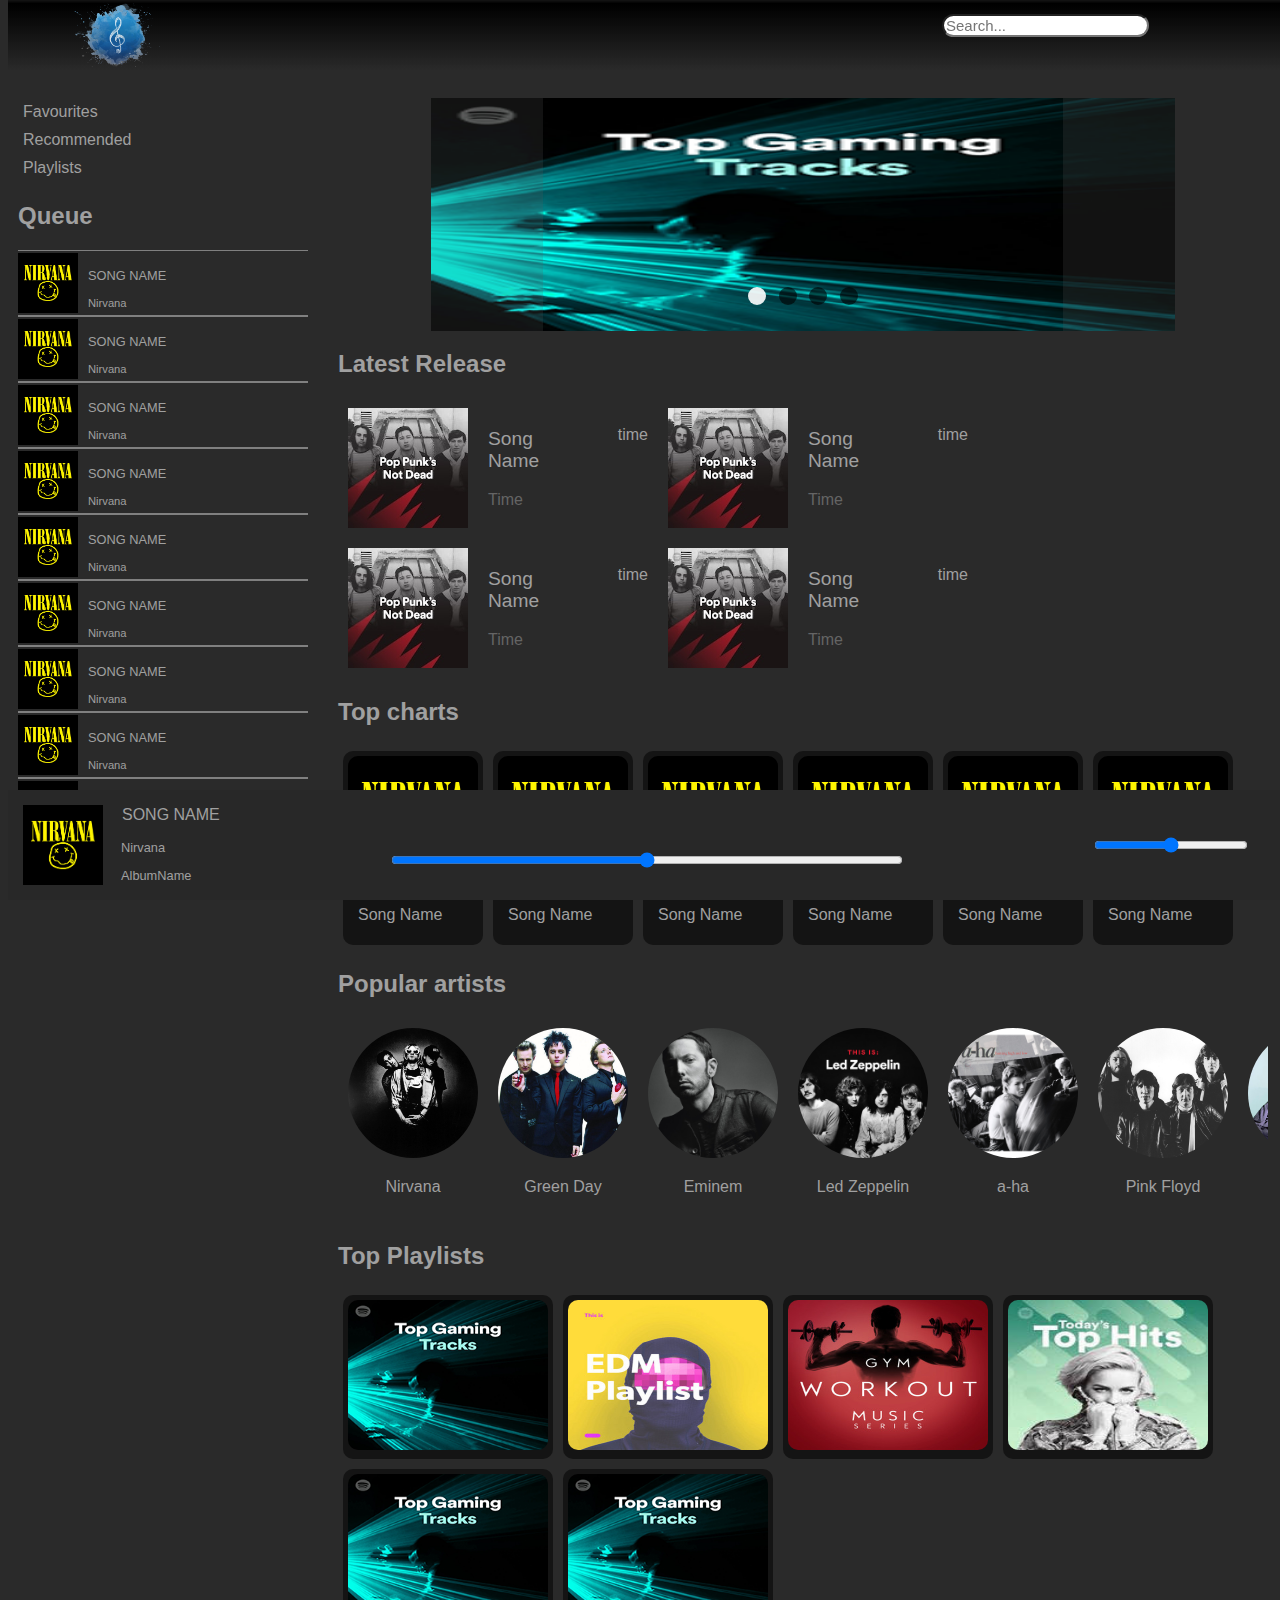
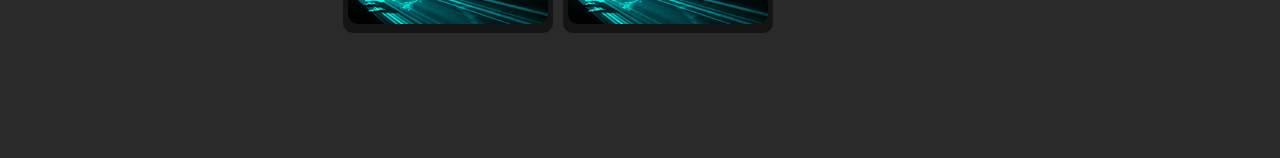
<file: index.html>
<!DOCTYPE html>
<html lang="en">
    <head>
        <title>
            Music Player X
        </title>
        <link rel="stylesheet" type="text/css" href="./home.css">
        <link rel="stylesheet" href="https://use.fontawesome.com/releases/v5.13.1/css/all.css" integrity="sha384-xxzQGERXS00kBmZW/6qxqJPyxW3UR0BPsL4c8ILaIWXva5kFi7TxkIIaMiKtqV1Q" crossorigin="anonymous">
    </head>

    <body>
        <header>
            <div id="logo"><img src="static/logo.png"></div>
		        <div id="user">
                    <i class="fas fa-user"></i>
                    <div class="user-dropdown">
                        <a href="#">Account</a>
                        <a href="#">Settings</a>
                        <a href="#">Logout</a>
                    </div>
                    
                </div>
                <div id="search-container">
                    <i class="fas fa-search"></i>
                    <input id="searchinput" type="text" placeholder="Search...">
                </div>
        </header>
<!--        MAIN CONTAINER-->
        <div id="main-container">
<!--            SIDEBAR-->
            <nav id="sidebar">
<!--                OPTIONS ON HOVER-->
                <div id="option-container">
                    <a href="#">Favourites</a>
                    <a href="#">Recommended</a>
                    <a href="#">Playlists</a>
                </div>

                <h2>Queue</h2>
                <div id="queue-container">
                    
                    <div class="queue-song-container">
                        <img class="queue-albumart" src="static/nirvana_albumart.jpg">
                        <div class="song-details">
                            <p class="queue-song-name">
                                SONG NAME
                                <i class="far fa-heart"></i>
                                <i class="far fa-play-circle"></i>
                            </p>
                            <p class="queue-artist-name">Nirvana</p>
                        </div>    
                    </div>
                    
                    <div class="queue-song-container">
                        <img class="queue-albumart" src="static/nirvana_albumart.jpg">
                        <div class="song-details">
                            <p class="queue-song-name">
                                SONG NAME
                                <i class="far fa-heart"></i>
                                <i class="far fa-pause-circle"></i>
                            </p>
                            <p class="queue-artist-name">Nirvana</p>
                        </div>    
                    </div>

                    <div class="queue-song-container">
                        <img class="queue-albumart" src="static/nirvana_albumart.jpg">
                        <div class="song-details">
                            <p class="queue-song-name">
                                SONG NAME
                                <i class="far fa-heart"></i>
                                <i class="far fa-play-circle"></i>
                            </p>
                            <p class="queue-artist-name">Nirvana</p>
                        </div>    
                    </div>

                    <div class="queue-song-container">
                        <img class="queue-albumart" src="static/nirvana_albumart.jpg">
                        <div class="song-details">
                            <p class="queue-song-name">
                                SONG NAME
                                <i class="far fa-heart"></i>
                                <i class="far fa-play-circle"></i>
                            </p>
                            <p class="queue-artist-name">Nirvana</p>
                        </div>    
                    </div>

                    <div class="queue-song-container">
                        <img class="queue-albumart" src="static/nirvana_albumart.jpg">
                        <div class="song-details">
                            <p class="queue-song-name">
                                SONG NAME
                                <i class="far fa-heart"></i>
                                <i class="far fa-play-circle"></i>
                            </p>
                            <p class="queue-artist-name">Nirvana</p>
                        </div>    
                    </div>
                    
                    <div class="queue-song-container">
                        <img class="queue-albumart" src="static/nirvana_albumart.jpg">
                        <div class="song-details">
                            <p class="queue-song-name">
                                SONG NAME
                                <i class="far fa-heart"></i>
                                <i class="far fa-play-circle"></i>
                            </p>
                            <p class="queue-artist-name">Nirvana</p>
                        </div>    
                    </div>
                    
                    <div class="queue-song-container">
                        <img class="queue-albumart" src="static/nirvana_albumart.jpg">
                        <div class="song-details">
                            <p class="queue-song-name">
                                SONG NAME
                                <i class="far fa-heart"></i>
                                <i class="far fa-play-circle"></i>
                            </p>
                            <p class="queue-artist-name">Nirvana</p>
                        </div>    
                    </div>
                
                    <div class="queue-song-container">
                        <img class="queue-albumart" src="static/nirvana_albumart.jpg">
                        <div class="song-details">
                            <p class="queue-song-name">
                                SONG NAME
                                <i class="far fa-heart"></i>
                                <i class="far fa-play-circle"></i>
                            </p>
                            <p class="queue-artist-name">Nirvana</p>
                        </div>    
                    </div>
                    <div class="queue-song-container">
                        <img class="queue-albumart" src="static/nirvana_albumart.jpg">
                        <div class="song-details">
                            <p class="queue-song-name">
                                SONG NAME
                                <i class="far fa-heart"></i>
                                <i class="far fa-play-circle"></i>
                            </p>
                            <p class="queue-artist-name">Nirvana</p>
                        </div>    
                    </div>
                    
                    <div class="queue-song-container">
                        <img class="queue-albumart" src="static/nirvana_albumart.jpg">
                        <div class="song-details">
                            <p class="queue-song-name">
                                SONG NAME
                                <i class="far fa-heart"></i>
                                <i class="far fa-play-circle"></i>
                            </p>
                            <p class="queue-artist-name">Nirvana</p>
                        </div>    
                    </div>
                    
                    <div class="queue-song-container">
                        <img class="queue-albumart" src="static/nirvana_albumart.jpg">
                        <div class="song-details">
                            <p class="queue-song-name">
                                SONG NAME
                                <i class="far fa-heart"></i>
                                <i class="far fa-play-circle"></i>
                            </p>
                            <p class="queue-artist-name">Nirvana</p>
                        </div>    
                    </div>
                    
                    <div class="queue-song-container">
                        <img class="queue-albumart" src="static/nirvana_albumart.jpg">
                        <div class="song-details">
                            <p class="queue-song-name">
                                SONG NAME
                                <i class="far fa-heart"></i>
                                <i class="far fa-play-circle"></i>
                            </p>
                            <p class="queue-artist-name">Nirvana</p>
                        </div>    
                    </div>
                    
                    <div class="queue-song-container">
                        <img class="queue-albumart" src="static/nirvana_albumart.jpg">
                        <div class="song-details">
                            <p class="queue-song-name">
                                SONG NAME
                                <i class="far fa-heart"></i>
                                <i class="far fa-play-circle"></i>
                            </p>
                            <p class="queue-artist-name">Nirvana</p>
                        </div>    
                    </div>
                    
                    <div class="queue-song-container">
                        <img class="queue-albumart" src="static/nirvana_albumart.jpg">
                        <div class="song-details">
                            <p class="queue-song-name">
                                SONG NAME
                                <i class="far fa-heart"></i>
                                <i class="far fa-play-circle"></i>
                            </p>
                            <p class="queue-artist-name">Nirvana</p>
                        </div>    
                    </div>
                    
                    <div class="queue-song-container">
                        <img class="queue-albumart" src="static/nirvana_albumart.jpg">
                        <div class="song-details">
                            <p class="queue-song-name">
                                SONG NAME
                                <i class="far fa-heart"></i>
                                <i class="far fa-play-circle"></i>
                            </p>
                            <p class="queue-artist-name">Nirvana</p>
                        </div>    
                    </div>
                </div>
            
            </nav>

            <div id="app-body">
                <div id="slider-container">
                
                    <input type="radio" id="i1" name="images" checked />
                    <input type="radio" id="i2" name="images" />
                    <input type="radio" id="i3" name="images" />
                    <input type="radio" id="i4" name="images" />
                    

                    <div class="slide" id="slide1">
                        <img src="static/gaming.png">
                        <label class="prev" for="i4">
                            <span><i class="fas fa-chevron-left"></i></span>
                        </label>
                        <label class="next" for="i2">
                            <span><i class="fas fa-chevron-right"></i></span>
                        </label>
                    </div>
                    
                    <div class="slide" id="slide2">
                        <img src="static/lo-fi.jpg">
                        <label class="prev" for="i1">
                            <span><i class="fas fa-chevron-left"></i></span>
                        </label>
                        <label class="next" for="i3">
                            <span><i class="fas fa-chevron-right"></i></span>
                        </label>
                    </div>
                    
                    <div class="slide" id="slide3">
                        <img src="static/punk.jpeg">
                        <label class="prev" for="i2">
                            <span><i class="fas fa-chevron-left"></i></span>
                        </label>
                        <label class="next" for="i4">
                            <span><i class="fas fa-chevron-right"></i></span>
                        </label>
                    </div>
                    
                    <div class="slide" id="slide4">
                        <img src="static/top50.jpg">
                        <label class="prev" for="i3">
                            <span><i class="fas fa-chevron-left"></i></span>
                        </label>
                        <label class="next" for="i1">
                            <span><i class="fas fa-chevron-right"></i></span>
                        </label>
                    </div>
                    
                    <div id="nav_slide">
                        <label for="i1" class="dots" id="dot1"></label>
                        <label for="i2" class="dots" id="dot2"></label>
                        <label for="i3" class="dots" id="dot3"></label>
                        <label for="i4" class="dots" id="dot4"></label>
                    </div>
                
                </div>
                
                <h2>Latest Release</h2>
                <div id="recent">

                    <div class="recent-item">
                        <img src="static/punk.jpeg">
                        <div class="desc-container">
                            <p class="name">Song Name</p>
                            <p class="desc">Time</p>
                        </div>
                        <div class="right-elements">
                            <i class="fas fa-ellipsis-h"></i>
                            <div class="card-menu">
                                <div>Add to queue</div>
                                <div>Play next</div>
                                <div>Get info</div>
                            </div>
                            <br>
                            time
                        </div>
                    </div>

                    <div class="recent-item">
                        <img src="static/punk.jpeg">
                        <div class="desc-container">
                            <p class="name">Song Name</p>
                            <p class="desc">Time</p>
                        </div>
                        <div class="right-elements">
                            <i class="fas fa-ellipsis-h"></i>
                            <div class="card-menu">
                                <div>Add to queue</div>
                                <div>Play next</div>
                                <div>Get info</div>
                            </div>
                            <br>
                            time
                        </div>
                    </div>

                    <div class="recent-item">
                        <img src="static/punk.jpeg">
                        <div class="desc-container">
                            <p class="name">Song Name</p>
                            <p class="desc">Time</p>
                        </div>
                        <div class="right-elements">
                            <i class="fas fa-ellipsis-h"></i>
                            <div class="card-menu">
                                <div>Add to queue</div>
                                <div>Play next</div>
                                <div>Get info</div>
                            </div>
                            <br>
                            time
                        </div>
                    </div>

                    <div class="recent-item">
                        <img src="static/punk.jpeg">
                        <div class="desc-container">
                            <p class="name">Song Name</p>
                            <p class="desc">Time</p>
                        </div>
                        <div class="right-elements">
                            <i class="fas fa-ellipsis-h"></i>
                            <div class="card-menu">
                                <div>Add to queue</div>
                                <div>Play next</div>
                                <div>Get info</div>
                            </div>
                            <br>
                            time
                        </div>
                    </div>
                </div>

                <div id="top-charts">
                    <h2>Top charts</h2>
                    <div class="scrollable-view-container">
                        <div class="item-container">
                            <img src="static/nirvana_albumart.jpg">
                            <p>Song Name</p>
                        </div>
                        <div class="item-container">
                            <img src="static/nirvana_albumart.jpg">
                            <p>Song Name</p>
                        </div>
                        <div class="item-container">
                            <img src="static/nirvana_albumart.jpg">
                            <p>Song Name</p>
                        </div>
                        <div class="item-container">
                            <img src="static/nirvana_albumart.jpg">
                            <p>Song Name</p>
                        </div>
                        <div class="item-container">
                            <img src="static/nirvana_albumart.jpg">
                            <p>Song Name</p>
                        </div>
                        <div class="item-container">
                            <img src="static/nirvana_albumart.jpg">
                            <p>Song Name</p>
                        </div>
                    </div>
                </div>
                
                <h2>Popular artists</h2>
                <div id="artists">
                    <div class="artist-container">
                        <a href="artist.html#tab1">
                            <img src="static/nirvana_artist.jpg">
                            <p>Nirvana</p>
                        </a>
                    </div>
                    <div class="artist-container">
                        <a href="artist.html#tab1">
                            <img src="static/artist-green.jpg">
                            <p>Green Day</p>
                        </a>
                    </div>
                    <div class="artist-container">
                        <a href="artist.html#tab1">
                            <img src="static/artist-eminem.jpg">
                            <p>Eminem</p>
                        </a>
                    </div>
                    <div class="artist-container">
                        <a href="artist.html#tab1">
                            <img src="static/artist-led.jpg">
                            <p>Led Zeppelin</p>
                        </a>
                    </div>
                    <div class="artist-container">
                        <a href="artist.html#tab1">
                            <img src="static/artist-a-ha.jpg">
                            <p>a-ha</p>
                        </a>
                    </div>
                    <div class="artist-container">
                        <a href="artist.html#tab1">
                            <img src="static/artist-pink.jpg">
                            <p>Pink Floyd</p>
                        </a>
                    </div>
                    <div class="artist-container">
                        <a href="artist.html#tab1">
                            <img src="static/artist-queen.jpg">
                            <p>Queen</p>
                        </a>
                    </div>
                    <div class="artist-container">
                        <a href="artist.html#tab1">
                            <img src="static/artist-black.jpg">
                            <p>Black Sabbath</p>
                        </a>
                    </div>
                </div>
                

                <div id="playlists">
                    <h2>Top Playlists</h2>
                    <div class="scrollable-view-container">
                        <div class="item-container">
                            <img src="static/gaming.png">
                        </div>
                        <div class="item-container">
                            <img src="static/playlist-edm.jpg">
                        
                        </div>
                        <div class="item-container">
                            <img src="static/playlist-workout.jpg">
                            
                        </div>
                        <div class="item-container">
                            <img src="static/today-top-hit.jpg">
                        </div>
                        <div class="item-container">
                            <img src="static/gaming.png">
                        </div>
                        <div class="item-container">
                            <img src="static/gaming.png">
                        </div>
                    </div>
                </div>
                
                <div id="footer-support"></div>
                
            </div>
        
        </div>
        
        
        
        <footer id="player-container">
            <div class="song-container">
                <img class="small-albumart" src="static/nirvana_albumart.jpg">
                <div class="song-details">
                    <p class="song-name">
                        SONG NAME
                        <i class="far fa-heart"></i>
                    </p>
                    <p class="artist-name">Nirvana</p>
                    <p class="album-name">AlbumName</p>
                </div>
            </div>
            <div id="control-container">
                <div id="control-buttons">
                    <i class="fas fa-random"></i>
                    <i class="fas fa-step-backward"></i>
                    <i class="fas fa-play"></i>
                    <i class="fas fa-step-forward"></i>
                    <i class="fas fa-redo-alt"></i>
                </div>
                <div id="time-slider">
                    <input type="range" id="time">
                </div>
            </div>
            
            <div id="vol-control-container">
                <i class="fas fa-list-ul"></i>
                <i class="fas fa-desktop"></i>
                <i class="fas fa-volume-down"></i>
                <input type="range" id="time">
            </div>
            
        </footer>
        
    </body>


</html>
</file>
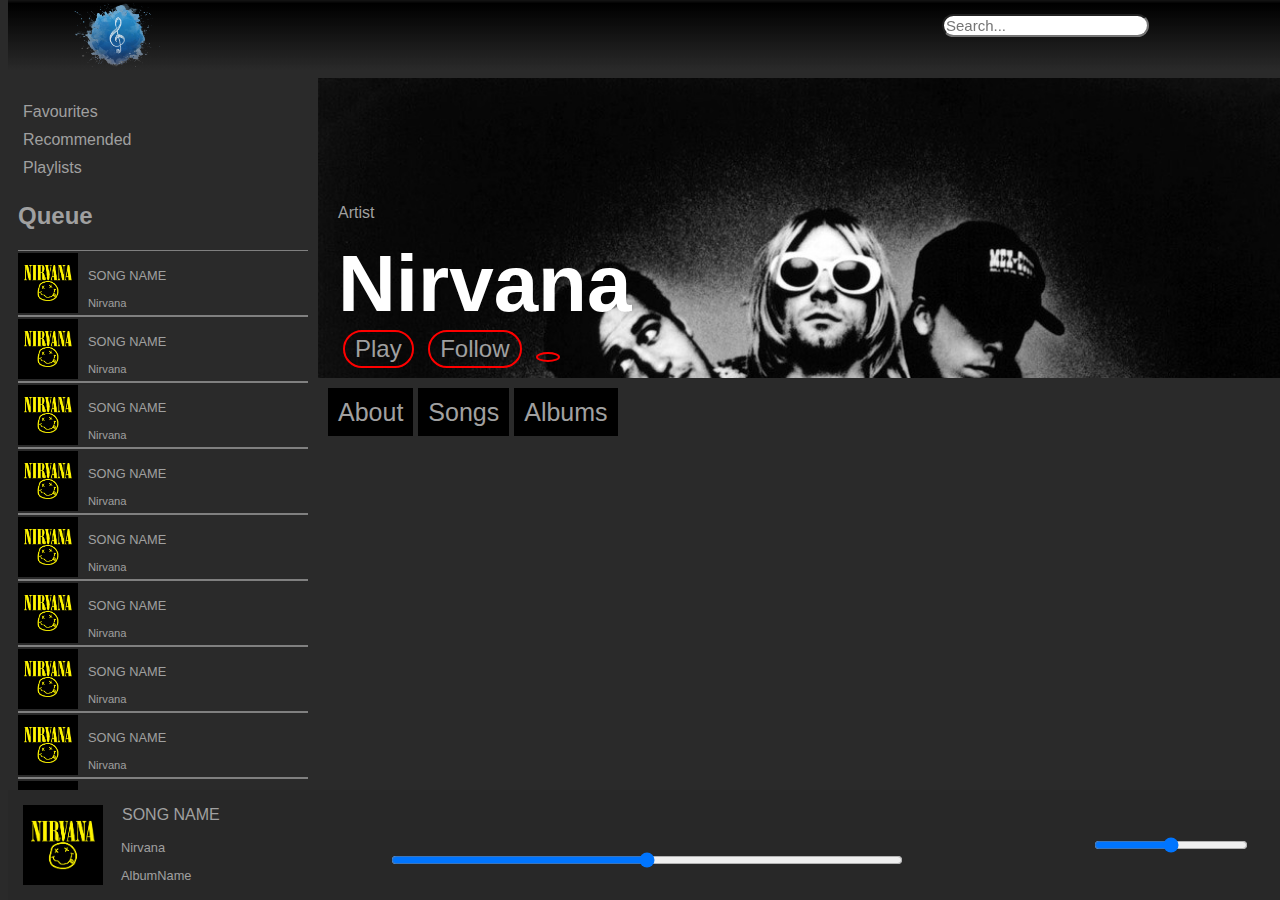
<file: artist.html>
<!DOCTYPE html>
<html lang="en">
    <head>
        <title>
            Music Player X
        </title>
<!--        FOR HEADER n FOOTER-->
        <link rel="stylesheet" type="text/css" href="./home.css">
        
<!--        FOR THIS PAGE-->
        <link rel="stylesheet" type="text/css" href="artist.css">
        
<!--        FONT AWESOME CDN-->
        <link rel="stylesheet" href="https://use.fontawesome.com/releases/v5.13.1/css/all.css" integrity="sha384-xxzQGERXS00kBmZW/6qxqJPyxW3UR0BPsL4c8ILaIWXva5kFi7TxkIIaMiKtqV1Q" crossorigin="anonymous">
    </head>

    <body>
        <header>
            <div id="logo"><a href="index.html"><img src="static/logo.png"></a></div>
		        <div id="user">
                    <i class="fas fa-user"></i>
                    <div class="user-dropdown">
                        <a href="#">Account</a>
                        <a href="#">Settings</a>
                        <a href="#">Logout</a>
                    </div>
                </div>
                <div id="search-container">
                    <i class="fas fa-search"></i>
                    <input id="searchinput" type="text" placeholder="Search...">
                </div>
        </header>
   
        <div id="main-container">
            
            <nav id="sidebar">
                <div id="option-container">
                    <a href="#">Favourites</a>
                    <a href="#">Recommended</a>
                    <a href="#">Playlists</a>
                </div>

                <h2>Queue</h2>
                    
                <div id="queue-container">
                    <div class="queue-song-container">
                        <img class="queue-albumart" src="static/nirvana_albumart.jpg">
                        <div class="song-details">
                            <p class="queue-song-name">
                                SONG NAME
                                <i class="far fa-heart"></i>
                                <i class="far fa-play-circle"></i>
                            </p>
                            <p class="queue-artist-name">Nirvana</p>
                        </div>    
                    </div>
                    
                    <div class="queue-song-container">
                        <img class="queue-albumart" src="static/nirvana_albumart.jpg">
                        <div class="song-details">
                            <p class="queue-song-name">
                                SONG NAME
                                <i class="far fa-heart"></i>
                                <i class="far fa-pause-circle"></i>
                            </p>
                            <p class="queue-artist-name">Nirvana</p>
                        </div>    
                    </div>

                    <div class="queue-song-container">
                        <img class="queue-albumart" src="static/nirvana_albumart.jpg">
                        <div class="song-details">
                            <p class="queue-song-name">
                                SONG NAME
                                <i class="far fa-heart"></i>
                                <i class="far fa-play-circle"></i>
                            </p>
                            <p class="queue-artist-name">Nirvana</p>
                        </div>    
                    </div>

                    <div class="queue-song-container">
                        <img class="queue-albumart" src="static/nirvana_albumart.jpg">
                        <div class="song-details">
                            <p class="queue-song-name">
                                SONG NAME
                                <i class="far fa-heart"></i>
                                <i class="far fa-play-circle"></i>
                            </p>
                            <p class="queue-artist-name">Nirvana</p>
                        </div>    
                    </div>

                    <div class="queue-song-container">
                        <img class="queue-albumart" src="static/nirvana_albumart.jpg">
                        <div class="song-details">
                            <p class="queue-song-name">
                                SONG NAME
                                <i class="far fa-heart"></i>
                                <i class="far fa-play-circle"></i>
                            </p>
                            <p class="queue-artist-name">Nirvana</p>
                        </div>    
                    </div>
                    
                    <div class="queue-song-container">
                        <img class="queue-albumart" src="static/nirvana_albumart.jpg">
                        <div class="song-details">
                            <p class="queue-song-name">
                                SONG NAME
                                <i class="far fa-heart"></i>
                                <i class="far fa-play-circle"></i>
                            </p>
                            <p class="queue-artist-name">Nirvana</p>
                        </div>    
                    </div>
                    
                    <div class="queue-song-container">
                        <img class="queue-albumart" src="static/nirvana_albumart.jpg">
                        <div class="song-details">
                            <p class="queue-song-name">
                                SONG NAME
                                <i class="far fa-heart"></i>
                                <i class="far fa-play-circle"></i>
                            </p>
                            <p class="queue-artist-name">Nirvana</p>
                        </div>    
                    </div>
                
                    <div class="queue-song-container">
                        <img class="queue-albumart" src="static/nirvana_albumart.jpg">
                        <div class="song-details">
                            <p class="queue-song-name">
                                SONG NAME
                                <i class="far fa-heart"></i>
                                <i class="far fa-play-circle"></i>
                            </p>
                            <p class="queue-artist-name">Nirvana</p>
                        </div>    
                    </div>
                    <div class="queue-song-container">
                        <img class="queue-albumart" src="static/nirvana_albumart.jpg">
                        <div class="song-details">
                            <p class="queue-song-name">
                                SONG NAME
                                <i class="far fa-heart"></i>
                                <i class="far fa-play-circle"></i>
                            </p>
                            <p class="queue-artist-name">Nirvana</p>
                        </div>    
                    </div>
                    
                    <div class="queue-song-container">
                        <img class="queue-albumart" src="static/nirvana_albumart.jpg">
                        <div class="song-details">
                            <p class="queue-song-name">
                                SONG NAME
                                <i class="far fa-heart"></i>
                                <i class="far fa-play-circle"></i>
                            </p>
                            <p class="queue-artist-name">Nirvana</p>
                        </div>    
                    </div>
                    
                    <div class="queue-song-container">
                        <img class="queue-albumart" src="static/nirvana_albumart.jpg">
                        <div class="song-details">
                            <p class="queue-song-name">
                                SONG NAME
                                <i class="far fa-heart"></i>
                                <i class="far fa-play-circle"></i>
                            </p>
                            <p class="queue-artist-name">Nirvana</p>
                        </div>    
                    </div>
                    
                    <div class="queue-song-container">
                        <img class="queue-albumart" src="static/nirvana_albumart.jpg">
                        <div class="song-details">
                            <p class="queue-song-name">
                                SONG NAME
                                <i class="far fa-heart"></i>
                                <i class="far fa-play-circle"></i>
                            </p>
                            <p class="queue-artist-name">Nirvana</p>
                        </div>    
                    </div>
                    
                    <div class="queue-song-container">
                        <img class="queue-albumart" src="static/nirvana_albumart.jpg">
                        <div class="song-details">
                            <p class="queue-song-name">
                                SONG NAME
                                <i class="far fa-heart"></i>
                                <i class="far fa-play-circle"></i>
                            </p>
                            <p class="queue-artist-name">Nirvana</p>
                        </div>    
                    </div>
                    
                    <div class="queue-song-container">
                        <img class="queue-albumart" src="static/nirvana_albumart.jpg">
                        <div class="song-details">
                            <p class="queue-song-name">
                                SONG NAME
                                <i class="far fa-heart"></i>
                                <i class="far fa-play-circle"></i>
                            </p>
                            <p class="queue-artist-name">Nirvana</p>
                        </div>    
                    </div>
                    
                    <div class="queue-song-container">
                        <img class="queue-albumart" src="static/nirvana_albumart.jpg">
                        <div class="song-details">
                            <p class="queue-song-name">
                                SONG NAME
                                <i class="far fa-heart"></i>
                                <i class="far fa-play-circle"></i>
                            </p>
                            <p class="queue-artist-name">Nirvana</p>
                        </div>    
                    </div>
                </div>
            </nav>

            
            <div id="artist-page-body">
                <div id="cover-container">
                    <p id="artist-tag">Artist</p>
                    <p id="artist-name">Nirvana</p>
                    
                    <div id="buttons">
                        <button id="play-button">Play</button>
                        <button id="follow-button">Follow</button>
                        
                        
                        <div class="dropdown">
                            <button id="menu-button">
                                <i class="fas fa-ellipsis-h"></i>
                            </button>
                            <div class="dropdown-content">
                                <a href="#">Go to artist radio</a>
                                <a href="#">Add to favourites</a>
                                <a href="#">browse</a>
                            </div>
                        </div>
                    </div>
                </div>
                
                <div class="tabs">
		
                    <div class="tab" id="tab1">
                        <a href="#tab1">About</a>
                        <div class="content">
                            Nirvana was an American rock band formed in Aberdeen, Washington, in 1987. Founded by lead singer and guitarist Kurt Cobain and bassist Krist Novoselic, the band went through a succession of drummers before recruiting Dave Grohl in 1990. Characterized by their punk aesthetic, Nirvana's fusion of pop melodies with noise, combined with their themes of abjection and social alienation, made them hugely popular during their short tenure. Their music maintains a popular following and continues to influence modern rock and roll culture.

                            <h2>Band Members </h2>
                            <div id="artists">
                                <div class="artist-container">
                                    <img src="static/kurt.jpg">
                                    <p>Kurt Cobain</p>
                                </div>
                                <div class="artist-container">
                                    <img src="static/krist.jpg">
                                    <p>Krist Novoselic</p>
                                </div>
                                <div class="artist-container">
                                    <img src="static/dave.jpg">
                                    <p>Dave Grohl</p>
                                </div>
                            </div>
                            
                        </div>
                    </div>

                    <div class="tab" id="tab2">
                        <a href="#tab2">Songs</a>
                        <div class="content">
                            
                            <div id="songs-container">
                                <div class="queue-song-container">
                                    <img class="queue-albumart" src="static/nirvana_albumart.jpg">
                                    <div class="song-details">
                                        <p class="queue-song-name">
                                            SONG NAME
                                            <i class="far fa-heart"></i>
                                            <i class="fas fa-plus"></i>
                                        </p>
                                        <p class="queue-artist-name">Nirvana</p>
                                    </div>    
                                </div>

                                <div class="queue-song-container">
                                    <img class="queue-albumart" src="static/nirvana_albumart.jpg">
                                    <div class="song-details">
                                        <p class="queue-song-name">
                                            SONG NAME
                                            <i class="far fa-heart"></i>
                                            <i class="far fas fa-plus"></i>
                                        </p>
                                        <p class="queue-artist-name">Nirvana</p>
                                    </div>    
                                </div>

                                <div class="queue-song-container">
                                    <img class="queue-albumart" src="static/nirvana_albumart.jpg">
                                    <div class="song-details">
                                        <p class="queue-song-name">
                                            SONG NAME
                                            <i class="far fa-heart"></i>
                                            <i class="far fas fa-plus"></i>
                                        </p>
                                        <p class="queue-artist-name">Nirvana</p>
                                    </div>    
                                </div>

                                <div class="queue-song-container">
                                    <img class="queue-albumart" src="static/nirvana_albumart.jpg">
                                    <div class="song-details">
                                        <p class="queue-song-name">
                                            SONG NAME
                                            <i class="far fa-heart"></i>
                                            <i class="far fas fa-plus"></i>
                                        </p>
                                        <p class="queue-artist-name">Nirvana</p>
                                    </div>    
                                </div>

                                <div class="queue-song-container">
                                    <img class="queue-albumart" src="static/nirvana_albumart.jpg">
                                    <div class="song-details">
                                        <p class="queue-song-name">
                                            SONG NAME
                                            <i class="far fa-heart"></i>
                                            <i class="far fas fa-plus"></i>
                                        </p>
                                        <p class="queue-artist-name">Nirvana</p>
                                    </div>    
                                </div>

                                <div class="queue-song-container">
                                    <img class="queue-albumart" src="static/nirvana_albumart.jpg">
                                    <div class="song-details">
                                        <p class="queue-song-name">
                                            SONG NAME
                                            <i class="far fa-heart"></i>
                                            <i class="far fas fa-plus"></i>
                                        </p>
                                        <p class="queue-artist-name">Nirvana</p>
                                    </div>    
                                </div>

                                <div class="queue-song-container">
                                    <img class="queue-albumart" src="static/nirvana_albumart.jpg">
                                    <div class="song-details">
                                        <p class="queue-song-name">
                                            SONG NAME
                                            <i class="far fa-heart"></i>
                                            <i class="far fas fa-plus"></i>
                                        </p>
                                        <p class="queue-artist-name">Nirvana</p>
                                    </div>    
                                </div>

                                <div class="queue-song-container">
                                    <img class="queue-albumart" src="static/nirvana_albumart.jpg">
                                    <div class="song-details">
                                        <p class="queue-song-name">
                                            SONG NAME
                                            <i class="far fa-heart"></i>
                                            <i class="far fas fa-plus"></i>
                                        </p>
                                        <p class="queue-artist-name">Nirvana</p>
                                    </div>    
                                </div>
                                <div class="queue-song-container">
                                    <img class="queue-albumart" src="static/nirvana_albumart.jpg">
                                    <div class="song-details">
                                        <p class="queue-song-name">
                                            SONG NAME
                                            <i class="far fa-heart"></i>
                                            <i class="far fas fa-plus"></i>
                                        </p>
                                        <p class="queue-artist-name">Nirvana</p>
                                    </div>    
                                </div>

                                <div class="queue-song-container">
                                    <img class="queue-albumart" src="static/nirvana_albumart.jpg">
                                    <div class="song-details">
                                        <p class="queue-song-name">
                                            SONG NAME
                                            <i class="far fa-heart"></i>
                                            <i class="far fas fa-plus"></i>
                                        </p>
                                        <p class="queue-artist-name">Nirvana</p>
                                    </div>    
                                </div>

                                <div class="queue-song-container">
                                    <img class="queue-albumart" src="static/nirvana_albumart.jpg">
                                    <div class="song-details">
                                        <p class="queue-song-name">
                                            SONG NAME
                                            <i class="far fa-heart"></i>
                                            <i class="far fas fa-plus"></i>
                                        </p>
                                        <p class="queue-artist-name">Nirvana</p>
                                    </div>    
                                </div>

                                <div class="queue-song-container">
                                    <img class="queue-albumart" src="static/nirvana_albumart.jpg">
                                    <div class="song-details">
                                        <p class="queue-song-name">
                                            SONG NAME
                                            <i class="far fa-heart"></i>
                                            <i class="far fas fa-plus"></i>
                                        </p>
                                        <p class="queue-artist-name">Nirvana</p>
                                    </div>    
                                </div>

                                <div class="queue-song-container">
                                    <img class="queue-albumart" src="static/nirvana_albumart.jpg">
                                    <div class="song-details">
                                        <p class="queue-song-name">
                                            SONG NAME
                                            <i class="far fa-heart"></i>
                                            <i class="far fas fa-plus"></i>
                                        </p>
                                        <p class="queue-artist-name">Nirvana</p>
                                    </div>    
                                </div>

                                <div class="queue-song-container">
                                    <img class="queue-albumart" src="static/nirvana_albumart.jpg">
                                    <div class="song-details">
                                        <p class="queue-song-name">
                                            SONG NAME
                                            <i class="far fa-heart"></i>
                                            <i class="far fas fa-plus"></i>
                                        </p>
                                        <p class="queue-artist-name">Nirvana</p>
                                    </div>    
                                </div>

                                <div class="queue-song-container">
                                    <img class="queue-albumart" src="static/nirvana_albumart.jpg">
                                    <div class="song-details">
                                        <p class="queue-song-name">
                                            SONG NAME
                                            <i class="far fa-heart"></i>
                                            <i class="far fas fa-plus"></i>
                                        </p>
                                        <p class="queue-artist-name">Nirvana</p>
                                    </div>    
                                </div>
                            </div>

                            
                        </div>
                    </div>

                    <div class="tab" id="tab3">
                        <a href="#tab3">Albums</a>
                        <div class="content">
                            
                            <div id="songs-container">
                                <div class="queue-song-container">
                                    <img class="queue-albumart" src="static/nirvana_albumart.jpg">
                                    <div class="song-details">
                                        <p class="queue-song-name">
                                            ALBUM NAME
                                            <i class="far fa-heart"></i>
                                            <i class="fas fa-plus"></i>
                                        </p>
                                        <p class="queue-artist-name">YEAR</p>
                                    </div>    
                                </div>
                                <div class="queue-song-container">
                                    <img class="queue-albumart" src="static/nirvana_albumart.jpg">
                                    <div class="song-details">
                                        <p class="queue-song-name">
                                            ALBUM NAME
                                            <i class="far fa-heart"></i>
                                            <i class="fas fa-plus"></i>
                                        </p>
                                        <p class="queue-artist-name">YEAR</p>
                                    </div>    
                                </div>
                                <div class="queue-song-container">
                                    <img class="queue-albumart" src="static/nirvana_albumart.jpg">
                                    <div class="song-details">
                                        <p class="queue-song-name">
                                            ALBUM NAME
                                            <i class="far fa-heart"></i>
                                            <i class="fas fa-plus"></i>
                                        </p>
                                        <p class="queue-artist-name">YEAR</p>
                                    </div>    
                                </div>
                                <div class="queue-song-container">
                                    <img class="queue-albumart" src="static/nirvana_albumart.jpg">
                                    <div class="song-details">
                                        <p class="queue-song-name">
                                            ALBUM NAME
                                            <i class="far fa-heart"></i>
                                            <i class="fas fa-plus"></i>
                                        </p>
                                        <p class="queue-artist-name">YEAR</p>
                                    </div>    
                                </div>
                                <div class="queue-song-container">
                                    <img class="queue-albumart" src="static/nirvana_albumart.jpg">
                                    <div class="song-details">
                                        <p class="queue-song-name">
                                            ALBUM NAME
                                            <i class="far fa-heart"></i>
                                            <i class="fas fa-plus"></i>
                                        </p>
                                        <p class="queue-artist-name">YEAR</p>
                                    </div>    
                                </div>
                                <div class="queue-song-container">
                                    <img class="queue-albumart" src="static/nirvana_albumart.jpg">
                                    <div class="song-details">
                                        <p class="queue-song-name">
                                            ALBUM NAME
                                            <i class="far fa-heart"></i>
                                            <i class="fas fa-plus"></i>
                                        </p>
                                        <p class="queue-artist-name">YEAR</p>
                                    </div>    
                                </div>
                                <div class="queue-song-container">
                                    <img class="queue-albumart" src="static/nirvana_albumart.jpg">
                                    <div class="song-details">
                                        <p class="queue-song-name">
                                            ALBUM NAME
                                            <i class="far fa-heart"></i>
                                            <i class="fas fa-plus"></i>
                                        </p>
                                        <p class="queue-artist-name">YEAR</p>
                                    </div>    
                                </div>
                            </div>
                        </div>
                    </div>
                   
                </div>
                
            
            </div>
        </div>
        

        
    
        <footer id="player-container">
            <div class="song-container">
                <img class="small-albumart" src="static/nirvana_albumart.jpg">
                <div class="song-details">
                    <p class="song-name">
                        SONG NAME
                        <i class="far fa-heart"></i>
                    </p>
                    <p class="artist-name">Nirvana</p>
                    <p class="album-name">AlbumName</p>
                </div>
            </div>
            
            <div id="control-container">
                <div id="control-buttons">
                    <i class="fas fa-random"></i>
                    <i class="fas fa-step-backward"></i>
                    <i class="fas fa-play"></i>
                    <i class="fas fa-step-forward"></i>
                    <i class="fas fa-redo-alt"></i>
                </div>
                <div id="time-slider">
                    <input type="range" id="time">
                </div>
            </div>
            
            <div id="vol-control-container">
                <i class="fas fa-list-ul"></i>
                <i class="fas fa-desktop"></i>
                <i class="fas fa-volume-down"></i>
                <input type="range" id="time">
            </div>
            
        </footer>
        
    </body>


</html>
</file>
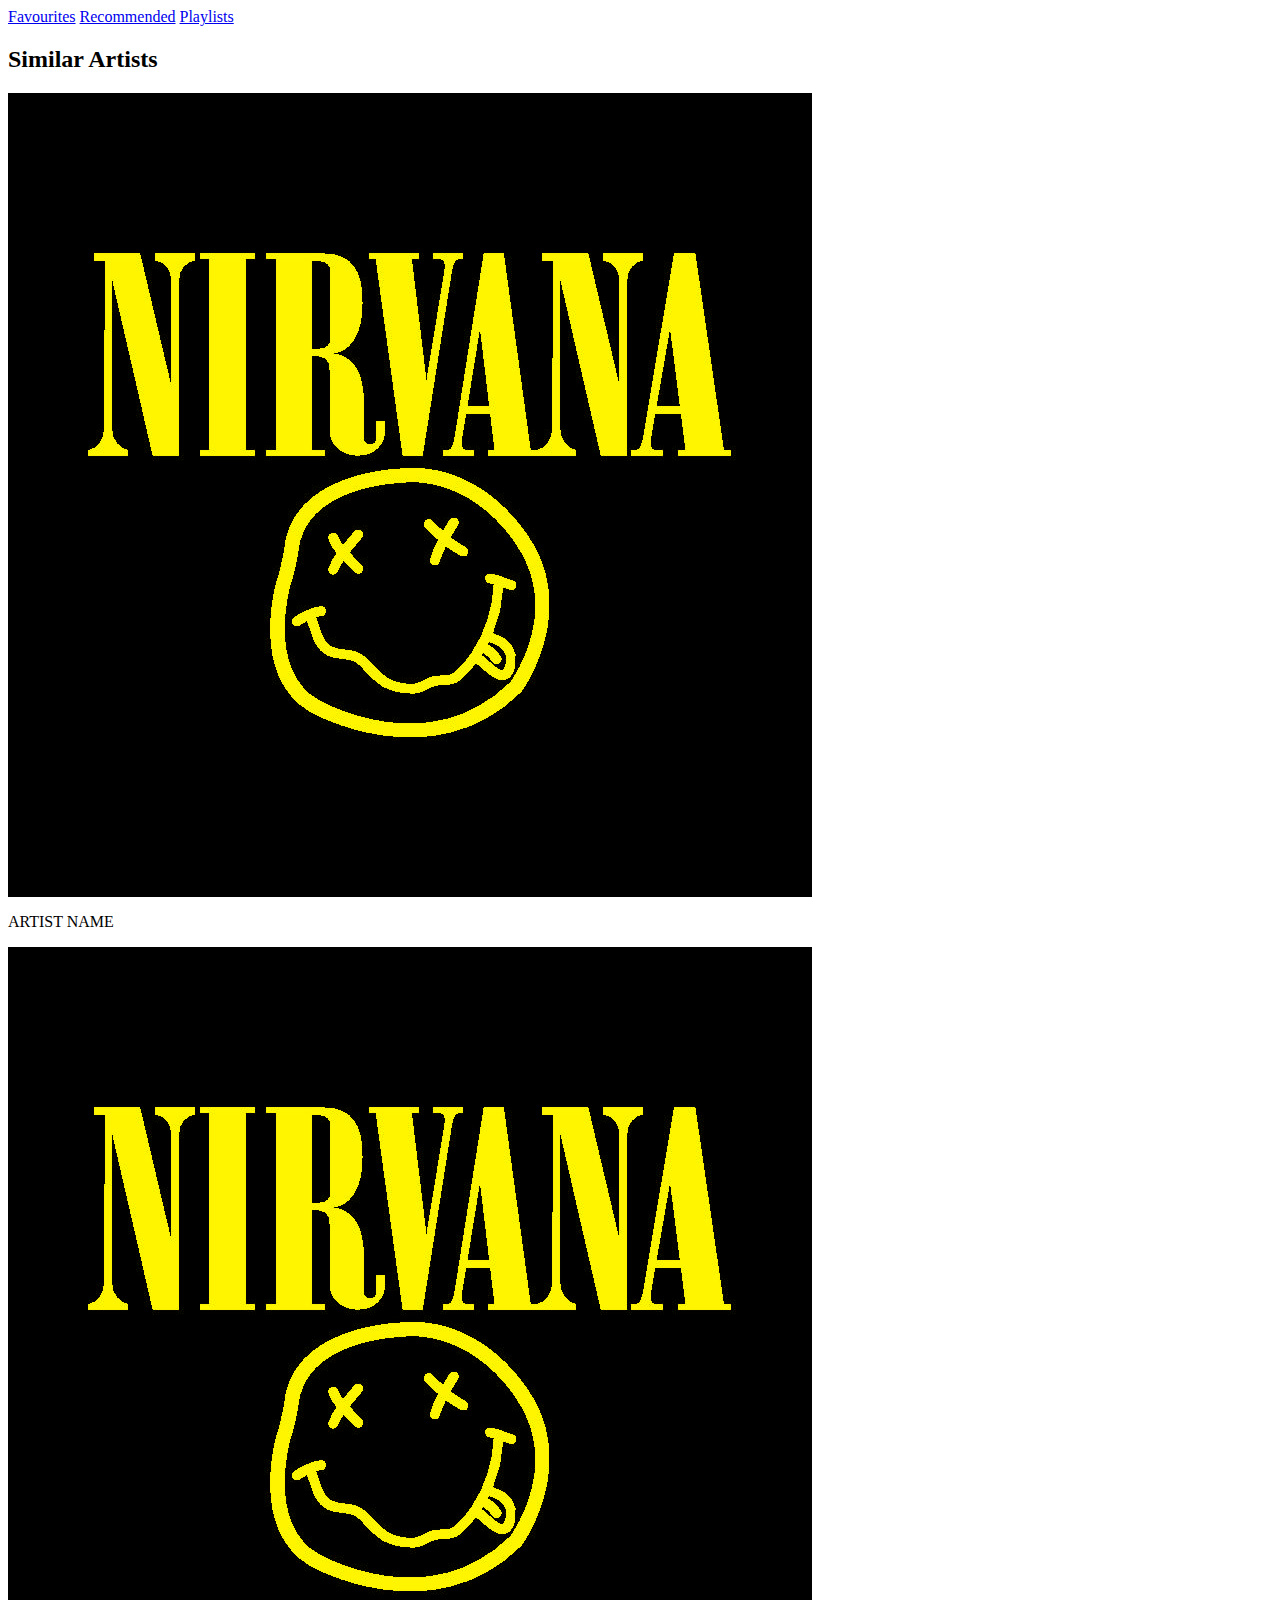
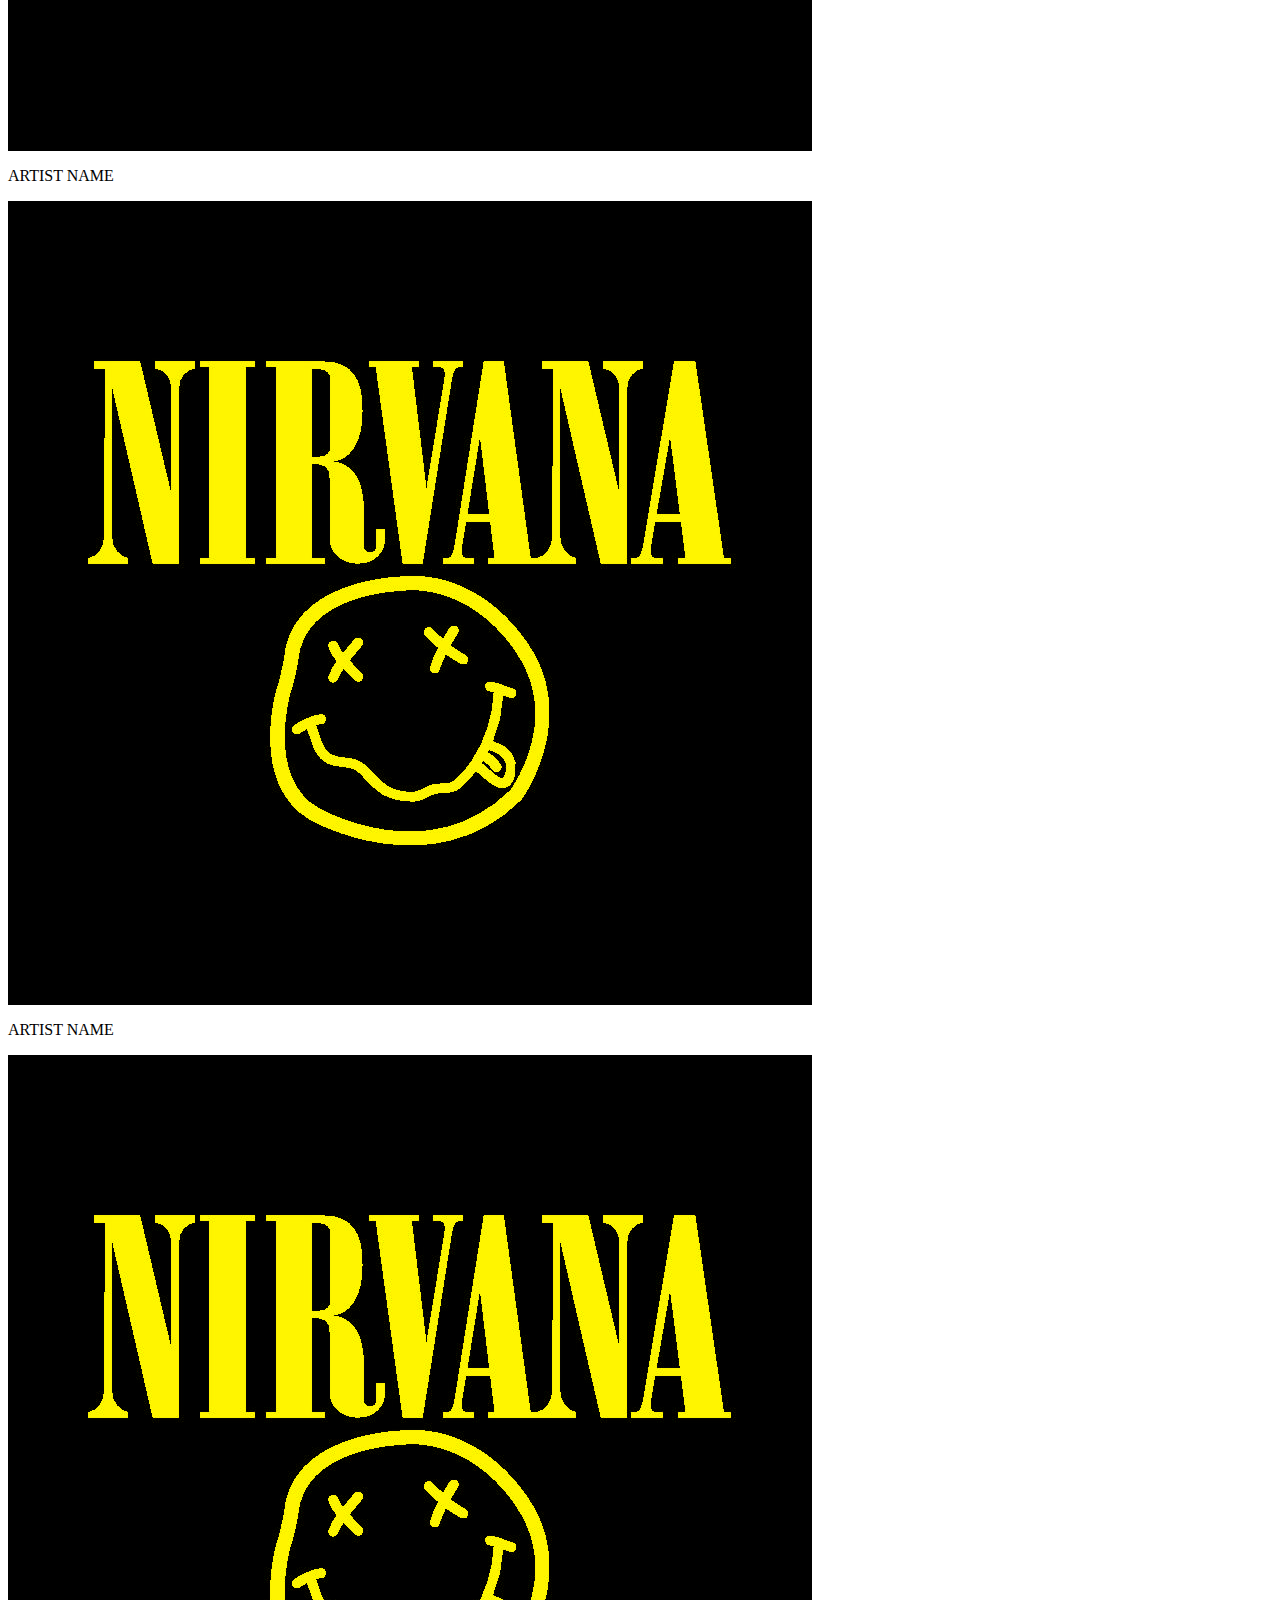
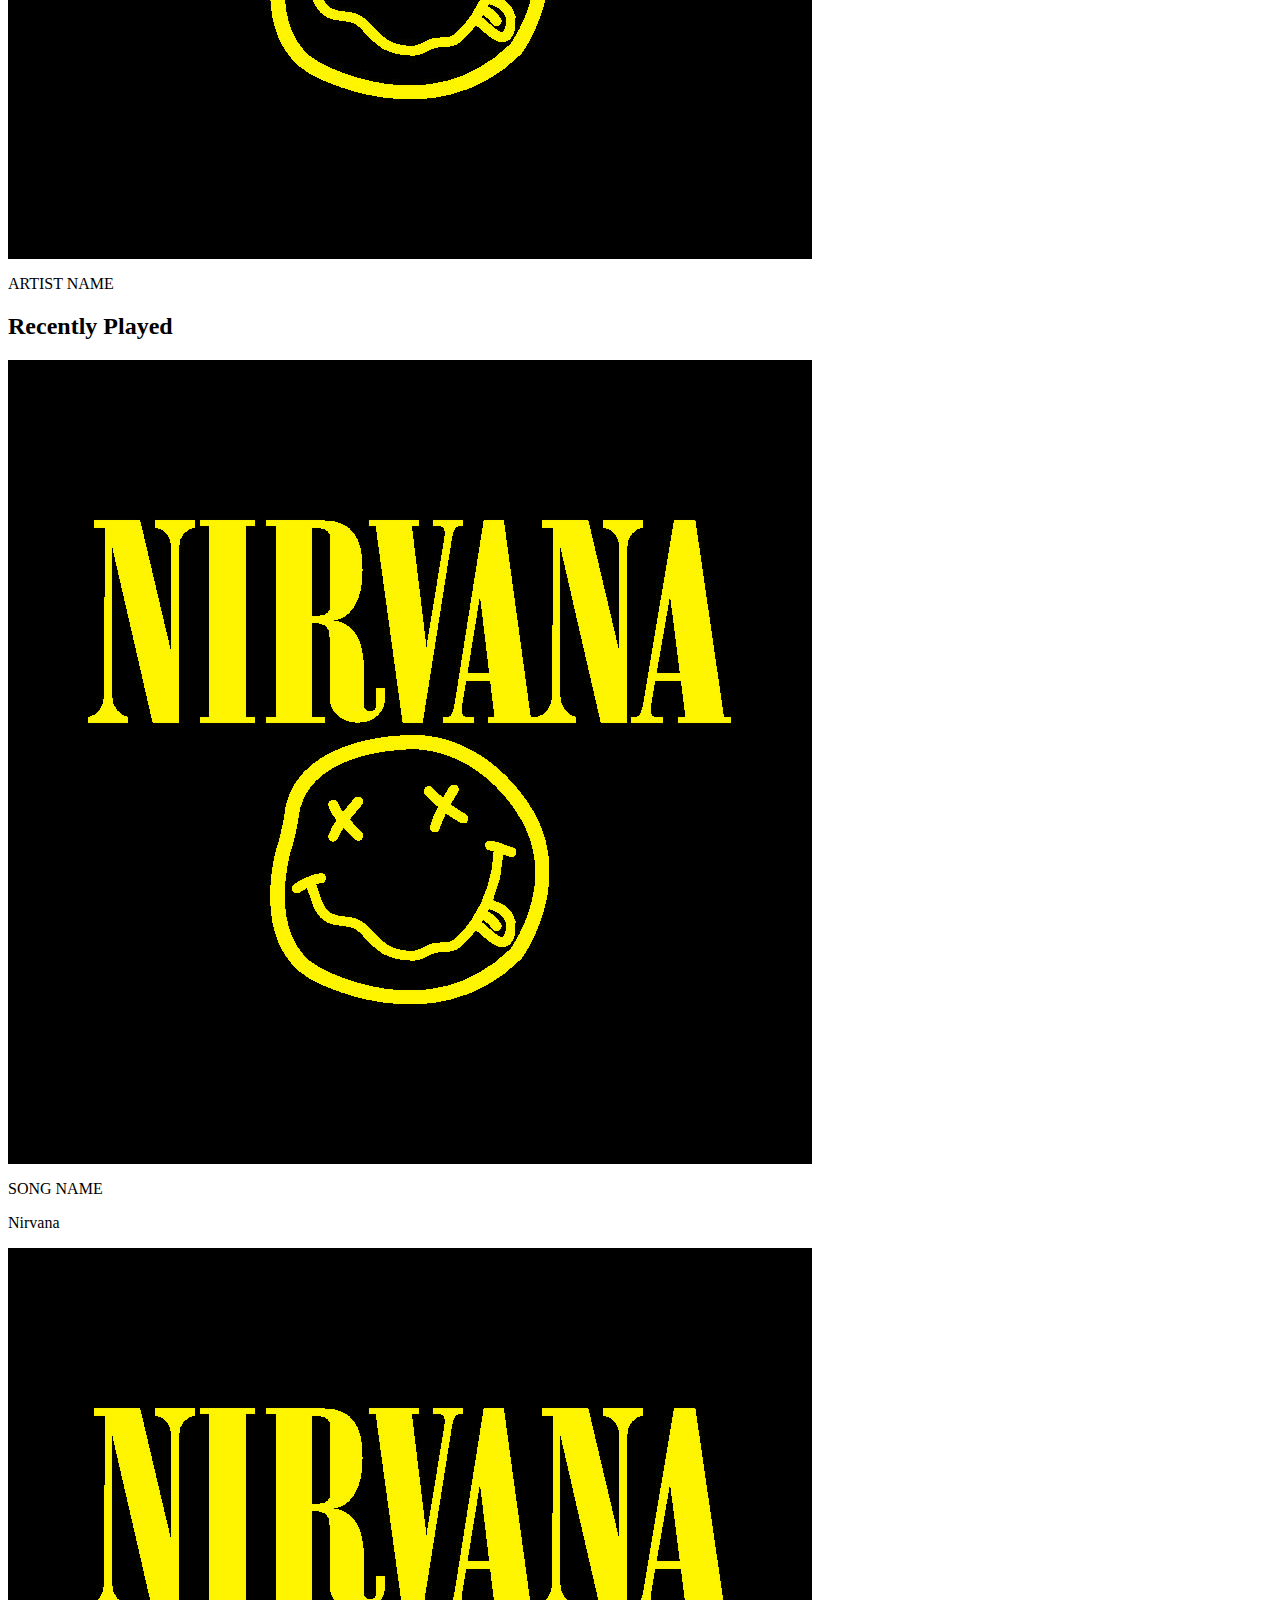
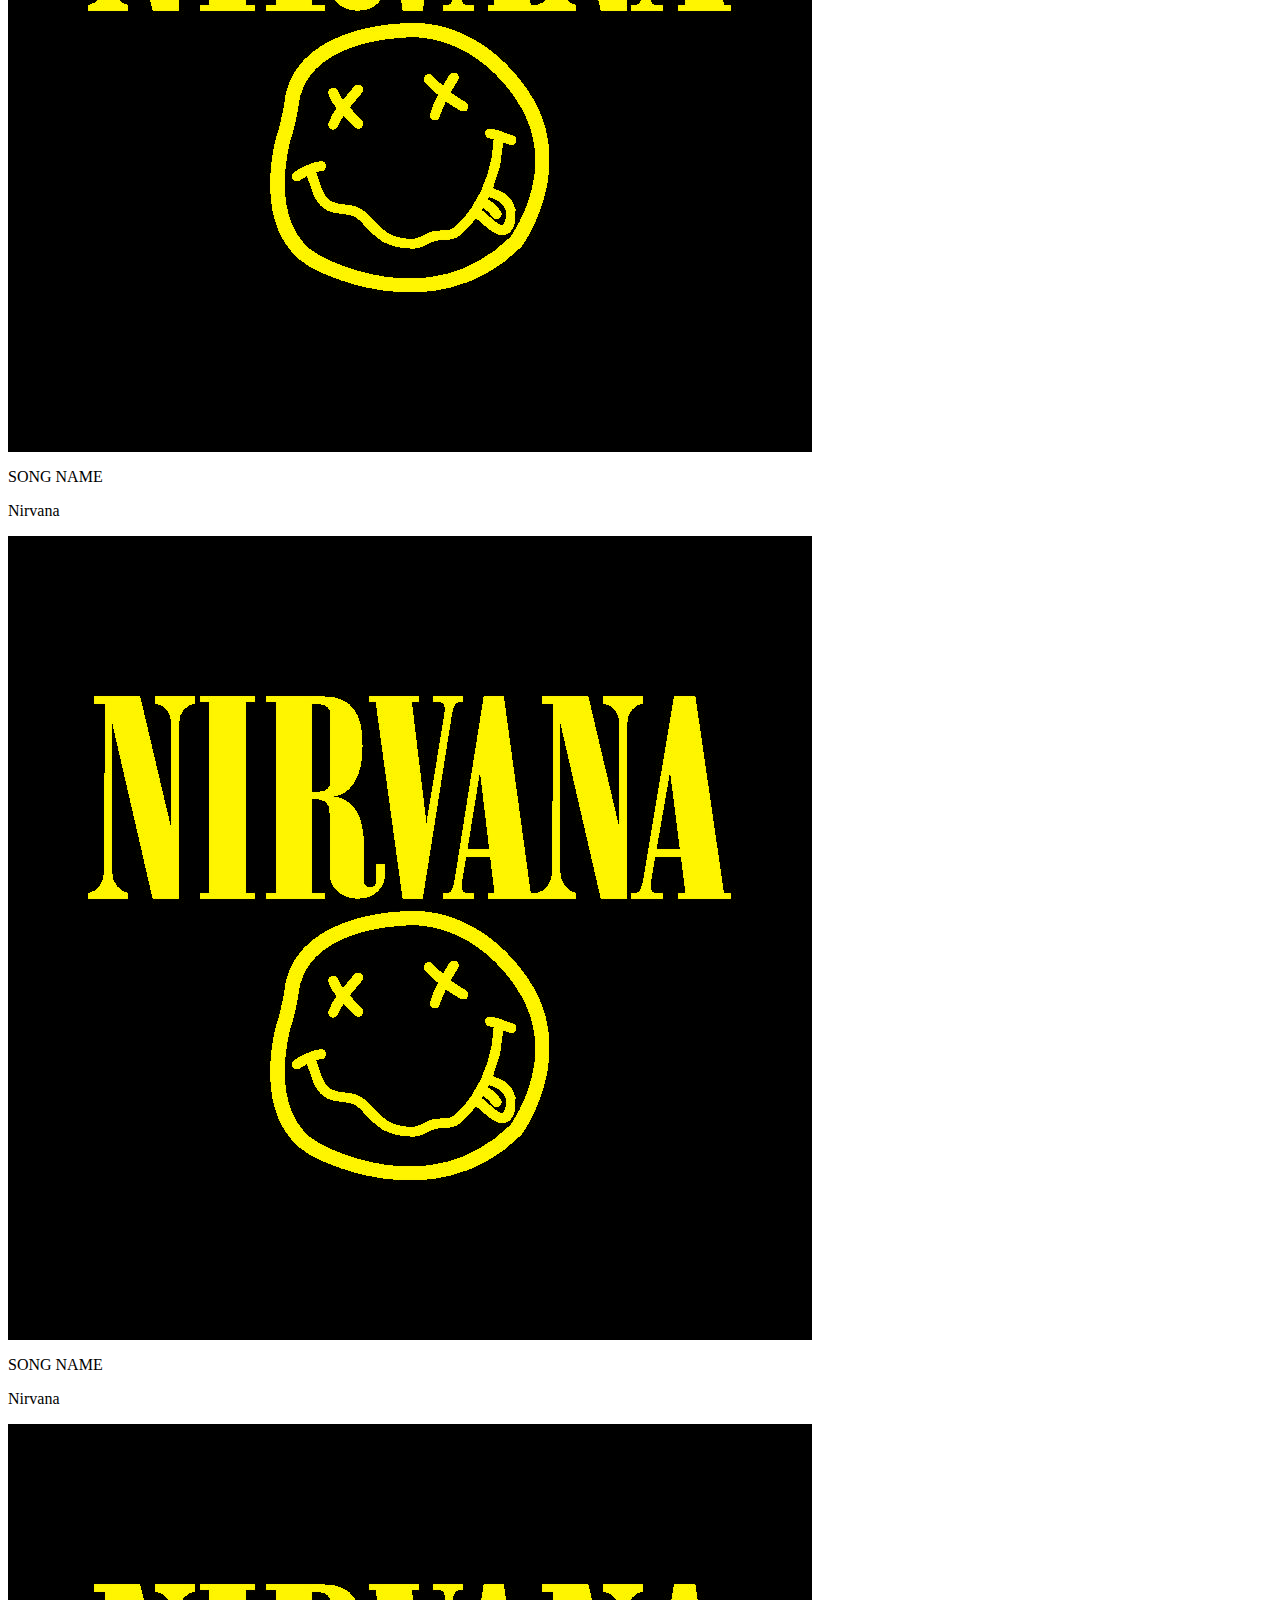
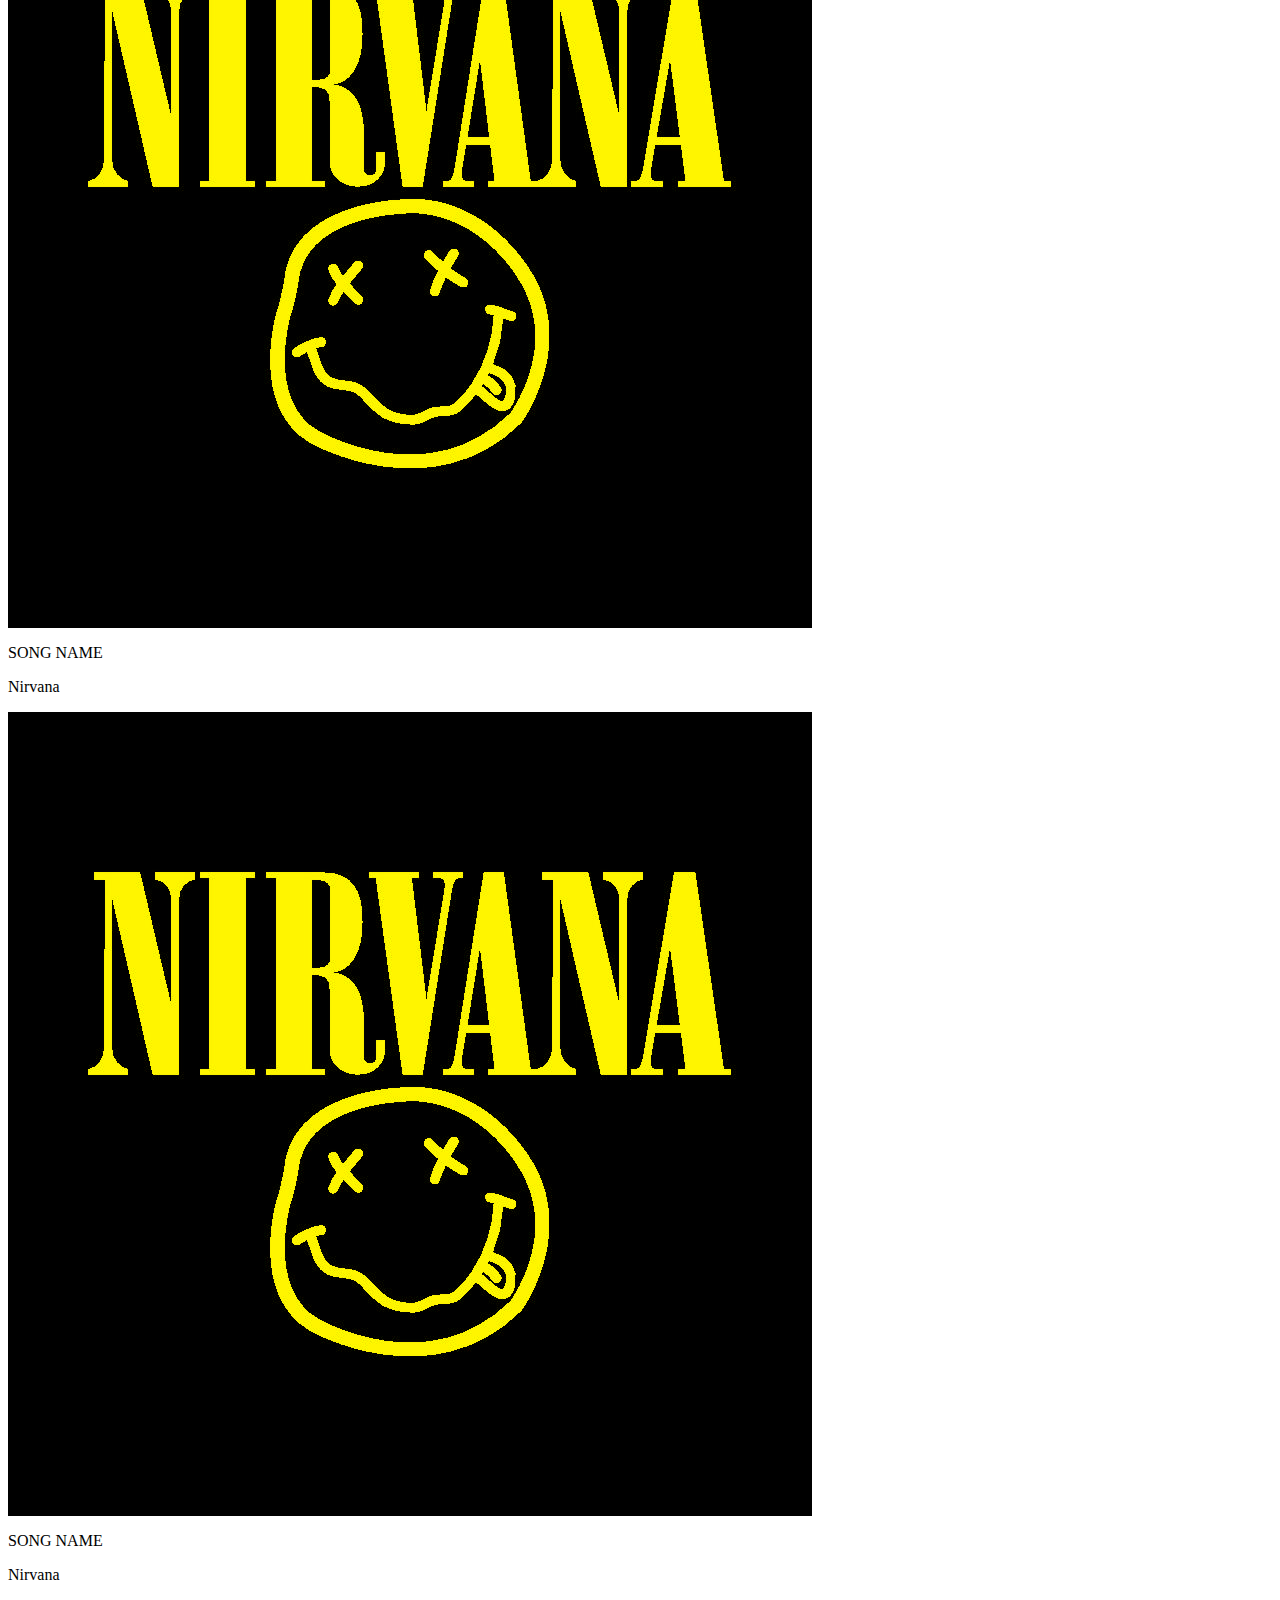
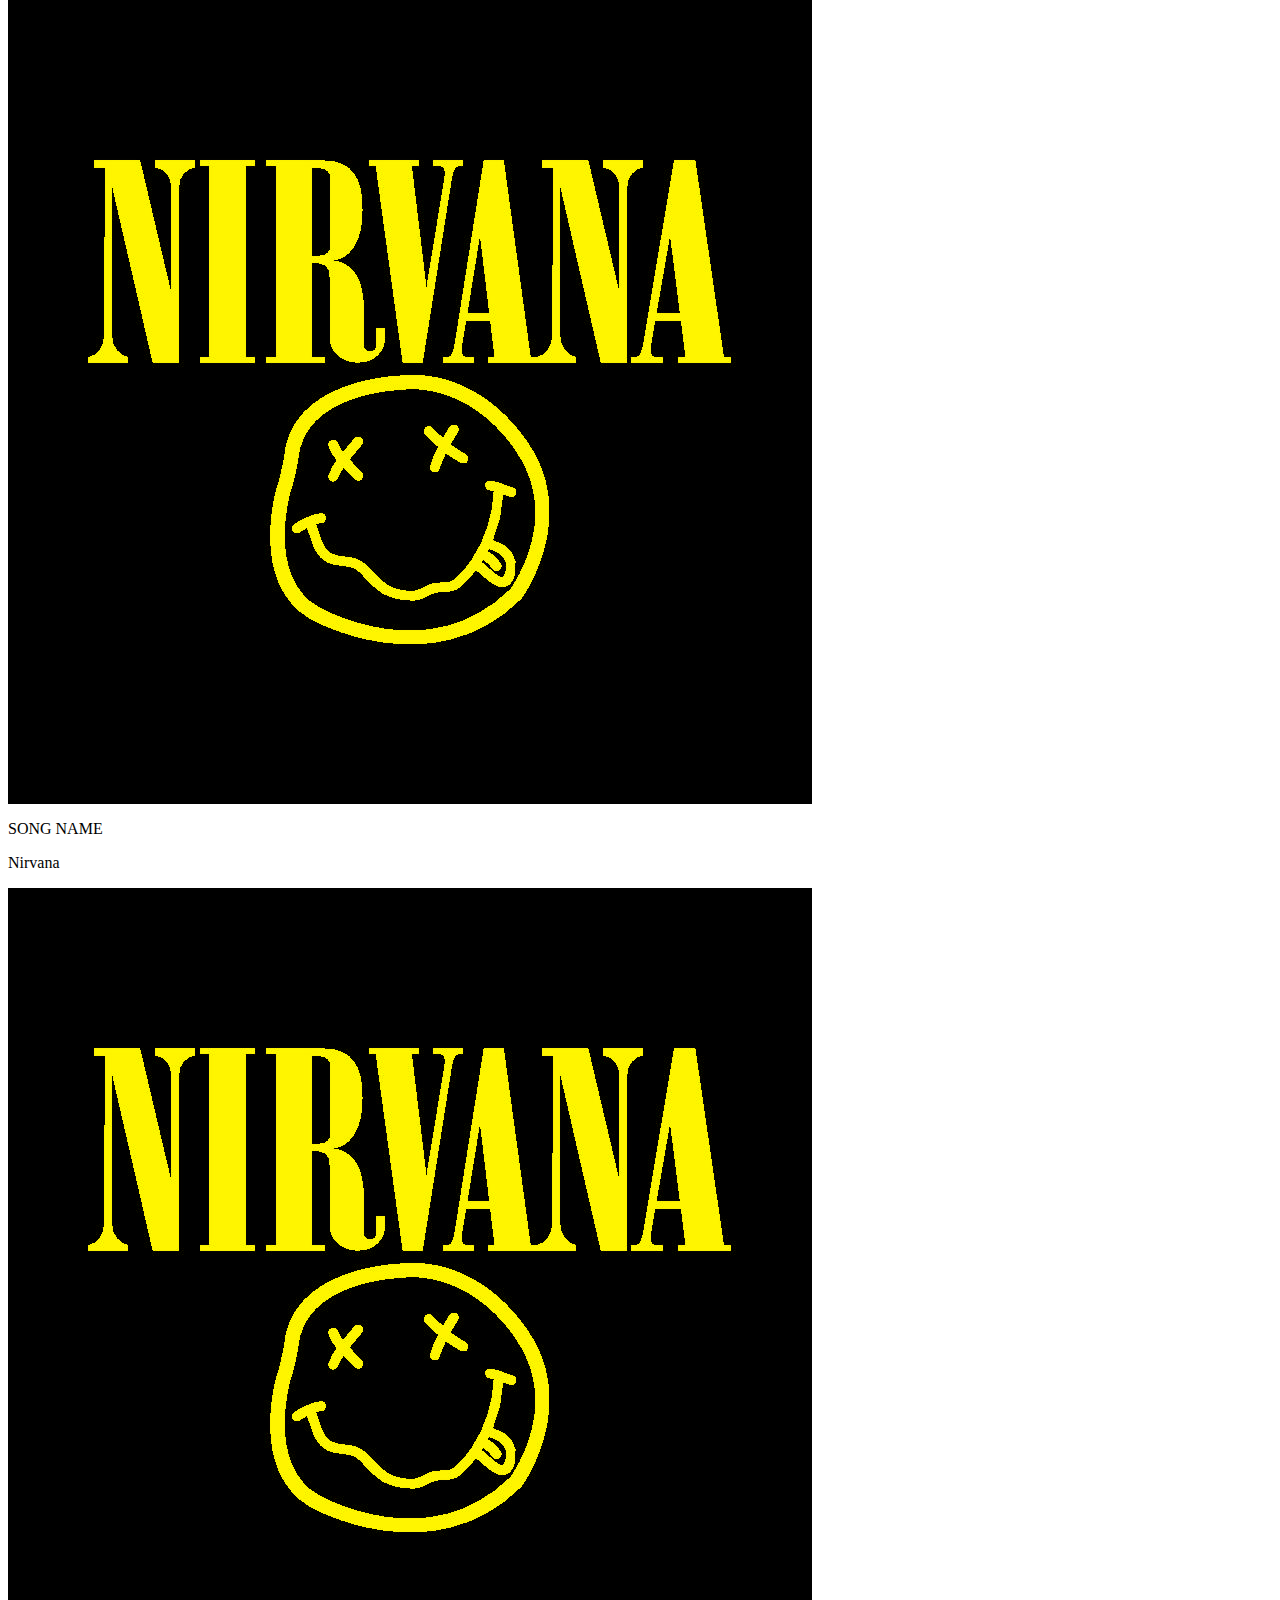
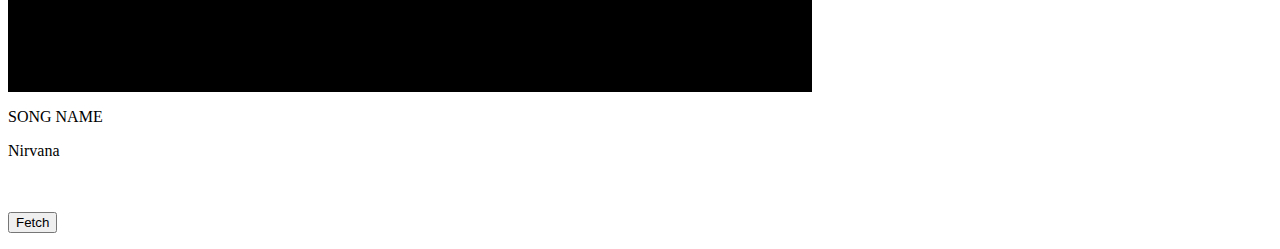
<file: rough.html>
<html>
<head>
    <title>Rough</title>
    <script src="https://ajax.googleapis.com/ajax/libs/jquery/3.3.1/jquery.min.js"> </script>
</head>
    
<body>

   <div id="option-container">
                    <a href="#">Favourites</a>
                    <a href="#">Recommended</a>
                    <a href="#">Playlists</a>
                </div>
                
                <h2><b>Similar Artists</b></h2>
                <div id="similar-artist-container">
                    <div class="queue-song-container">
                        <img class="queue-albumart" src="static/nirvana_albumart.jpg">
                        <div class="song-details">
                            <p class="queue-song-name">
                                ARTIST NAME
                                <i class="far fa-heart"></i>
                            </p>
                        </div>    
                    </div>
                    <div class="queue-song-container">
                        <img class="queue-albumart" src="static/nirvana_albumart.jpg">
                        <div class="song-details">
                            <p class="queue-song-name">
                                ARTIST NAME
                                <i class="far fa-heart"></i>
                            </p>
                        </div>    
                    </div>
                    <div class="queue-song-container">
                        <img class="queue-albumart" src="static/nirvana_albumart.jpg">
                        <div class="song-details">
                            <p class="queue-song-name">
                                ARTIST NAME
                                <i class="far fa-heart"></i>
                            </p>
                        </div>    
                    </div>
                    <div class="queue-song-container">
                        <img class="queue-albumart" src="static/nirvana_albumart.jpg">
                        <div class="song-details">
                            <p class="queue-song-name">
                                ARTIST NAME
                                <i class="far fa-heart"></i>
                            </p>
                        </div>    
                    </div>
                </div>
                
                <h2><b>Recently Played</b></h2>
                <div id="recently-played">
                    <div class="queue-song-container">
                        <img class="queue-albumart" src="static/nirvana_albumart.jpg">
                        <div class="song-details">
                            <p class="queue-song-name">
                                SONG NAME
                                <i class="far fa-heart"></i>
                                <i class="far fa-play-circle"></i>
                            </p>
                            <p class="queue-artist-name">Nirvana</p>
                        </div>    
                    </div>
                    <div class="queue-song-container">
                        <img class="queue-albumart" src="static/nirvana_albumart.jpg">
                        <div class="song-details">
                            <p class="queue-song-name">
                                SONG NAME
                                <i class="far fa-heart"></i>
                                <i class="far fa-play-circle"></i>
                            </p>
                            <p class="queue-artist-name">Nirvana</p>
                        </div>    
                    </div>
                    <div class="queue-song-container">
                        <img class="queue-albumart" src="static/nirvana_albumart.jpg">
                        <div class="song-details">
                            <p class="queue-song-name">
                                SONG NAME
                                <i class="far fa-heart"></i>
                                <i class="far fa-play-circle"></i>
                            </p>
                            <p class="queue-artist-name">Nirvana</p>
                        </div>    
                    </div>
                    <div class="queue-song-container">
                        <img class="queue-albumart" src="static/nirvana_albumart.jpg">
                        <div class="song-details">
                            <p class="queue-song-name">
                                SONG NAME
                                <i class="far fa-heart"></i>
                                <i class="far fa-play-circle"></i>
                            </p>
                            <p class="queue-artist-name">Nirvana</p>
                        </div>    
                    </div>
                    <div class="queue-song-container">
                        <img class="queue-albumart" src="static/nirvana_albumart.jpg">
                        <div class="song-details">
                            <p class="queue-song-name">
                                SONG NAME
                                <i class="far fa-heart"></i>
                                <i class="far fa-play-circle"></i>
                            </p>
                            <p class="queue-artist-name">Nirvana</p>
                        </div>    
                    </div>
                    <div class="queue-song-container">
                        <img class="queue-albumart" src="static/nirvana_albumart.jpg">
                        <div class="song-details">
                            <p class="queue-song-name">
                                SONG NAME
                                <i class="far fa-heart"></i>
                                <i class="far fa-play-circle"></i>
                            </p>
                            <p class="queue-artist-name">Nirvana</p>
                        </div>    
                    </div>
                    <div class="queue-song-container">
                        <img class="queue-albumart" src="static/nirvana_albumart.jpg">
                        <div class="song-details">
                            <p class="queue-song-name">
                                SONG NAME
                                <i class="far fa-heart"></i>
                                <i class="far fa-play-circle"></i>
                            </p>
                            <p class="queue-artist-name">Nirvana</p>
                        </div>    
                    </div>
                </div>

        
    <br><br>
    <button id="fetchBtn" onclick="fetch()">Fetch</button>
	<p id='image'></p>
    
    <script>	
		var img = document.getElementById("image");
		var listOfBreeds = 'https://dog.ceo/api/breeds/list/all';
		var randomDog = 'https://dog.ceo/api/breeds/image/random';

		function fetch() {
			$.ajax({
				url : randomDog,
				method : 'get',
				success : function(data){
					console.log(data);
					img.innerHTML = '<img src='+data.message+'>';
				}
			});
		}
    </script>
</body>
</html>
</file>
<file: home.css>
:root {
    --normal-font-color : rgba(160, 160, 160, 1);;
    --onhover-font-color : white;
    --menu-bg : rgba(10, 10, 10, 1);
    --menu-bg-hover : rgba(40, 40, 40, 1);
    --footer-bg : rgba(40, 40, 40, 1);
    
}

/*Scrollbar*/
/*For FireFox*/
* {
  scrollbar-width: thin;
  scrollbar-color: rgba(83, 83, 83, 1) var(--footer-bg);
}

*:hover{
    transition: .2s;
}

*:active{
    scrollbar-color: rgba(100, 100, 100, 1) var(--footer-bg);
}

/*For Chrome/Safari/Edge*/
*::-webkit-scrollbar {
  width: 10px;
}
*::-webkit-scrollbar-track {
  background: inherit;
}
*::-webkit-scrollbar-thumb {
  background-color: rgba(83, 83, 83, 1);
}
*::-webkit-scrollbar-thumb:active{
    background-color: rgba(100, 100, 100, 1);
}

html{
    font-size: 16px;
}

body {
    width: 100%;
    height: 100%;
    font-family: Arial, Helvetica, sans-serif;
	background: rgb(42,42,42);
    color: var(--normal-font-color);
}

header{
    position: relative;
    top: 0;
    background: rgba(42,42,42,0.5);
	background: linear-gradient(0deg, rgba(42,42,42,0.8) 0%, rgba(0,0,0,1) 95%, rgba(0,0,0,0.5) 100%);
    position: fixed;
    width: 100%;
    height: 70px;
    z-index: 100;
}

#logo{
    margin-left: 5%;
    display: flex;
    width: 150px;
    float: left;
}

#logo img{
    float: left;
    padding-top: 2px;
    height: 65px;
}

.fas {
    text-align: center;
    color : white;
    margin: auto;
}

.fa-user{
    text-align: center;
    border-radius: 50px;
    font-size : 30px;
    margin: 10px;
}

.fa-search{
    font-size: 15px;
    float: right;
    position: relative;
    top: 25%;
    right: 25px;
    color: black;
    z-index: 1;
}

.fa-search:hover{
    color: cornflowerblue;
}

.fa-user:hover {
    background-color: var(--menu-bg-hover);
}

.user-dropdown{
    display: none;
    text-align: right;
}

.user-dropdown a{
    display: block;
    text-decoration: none;
    background-color: var(--menu-bg);
    color: var(--normal-font-color);
    text-align: center;
    padding: 8px;
    width 100%;
}

.user-dropdown a:hover {
    background-color: var(--menu-bg-hover);
    color: var(--onhover-font-color);
}

#user:hover .user-dropdown {
    display: block;
    color: red;
}

#user{
    display: block;
    height: 100%;
    width: 75px;
    float: right;
    margin-right: 5%;
}

#search-container{
    height: 100%;
    display: inline-block;
    float: right;
}

#searchbar{
    height: auto;
    border-radius: 15px;
}

input[type=text] {
    position: relative;
    top: 20%;
  	float: right;
    height: auto;
    margin: auto;
    font-size: 15px;
    border-radius: 20px;
}

#main-container{
    position: relative;
    display: flex;
    top: 70px;
    height: 100%;
    width: 100%;
}


/*SIDEBAR*/
#sidebar{
    display: inline-block;
    flex-direction: column;
    justify-content: flex-start;
    width: 20vw;
    min-width: 300px;
    height: 100%;
    padding-left: 10px;
}

#option-container{
    display: flex;
    flex-direction: column;
    justify-content: flex-start;
    height: auto;
    margin-top: 20px;
    margin-bottom: 20px;
}

#option-container *{
    text-decoration: none;
    padding: 5px;
    color: var(--normal-font-color);
}

#option-container *:hover{
    color: white;
}


/*QUEUE*/
#queue-container {
    display: flex;
    flex-direction: column;
    height: 580px;;
    overflow:hidden;
    overflow-y:scroll;
    padding-right: 10px;
}

.queue-song-container {
    display: flex;
    justify-content: flex-start;
    padding-bottom: 2px;
    padding-top: 2px;
    border-top: 1px solid grey;
    border-bottom: 1px solid grey;
}

.queue-albumart {
    max-width:100%;
    max-height:60px;
    padding-right: 10px;
}

.queue-song-name {
    font-size: 0.8rem;
}

.queue-artist-name {
    margin: auto;
    font-size: 0.7rem;
}

.queue-song-name > .fa-play-circle, .queue-song-name > .fa-heart, .queue-song-name > .fa-pause-circle{
    font-size: 1rem;
    padding-left: 10px;
    color: var(--normal-font-color);
}

.queue-song-name > .fa-play-circle:hover, .queue-song-name > .fa-heart:hover, .queue-song-name > .fa-pause-circle:hover{
    color: red;
}

.queue-song-container:hover{
    border-left: 4px red solid;
    color: var(--onhover-font-color);
}


/*BODY*/
#app-body{
    display: flex;
    justify-content: space-around;
    flex-direction: column;
    padding: 20px;
    height: 100%;
    width: 75%;
    min-width: 400px;
    bottom: 200px;
}


/*SLIDER*/

#i1, #i2, #i3, #i4, #i5{
    display: none;
}

#slider-container{
    margin: 0 auto;
    position: relative;
    width: 80%;
    height: 0;
    padding-bottom: 25%;
}

#slider-container .slide{
    position: absolute;
    width: 100%;
    height: 100%;
}

#slider-container .slide img{
    height: inherit;
    width: inherit;
}

 .prev, .next{
    width: 15%;
    height: inherit;
    position: absolute;
    top:0; 
    background-color: rgba(88, 88, 88,.2);
    color:rgba(244, 244, 244,.9);
    z-index: 99;
    transition: .45s;
    cursor: pointer;
    text-align: center;
}

.next{right:0;}
.prev{left:0;}

label span{
    position: absolute;
    font-size: 50pt;
    top: 50%;
    transform: translateY(-50%);
}

.prev:hover, .next:hover{
    transition: .3s;
    background-color: rgba(88, 88, 89,.8);
    color: #ffffff; 
}

#slider-container #nav_slide{
	width: 100%;
	bottom: 12%;
	height: 11px;
	position: absolute;
	text-align: center;
	z-index: 99;
	cursor: default;
}

#nav_slide .dots{
	top: -5px;
	width: 18px;
	height: 18px;
	margin: 0 4px;
	position: relative;
	border-radius: 100%;
	display: inline-block;
	background-color: rgba(0, 0, 0, 0.6);
	transition: .4s;
}

#nav_slide .dots:hover {
	cursor: pointer;
	background-color: rgba(255, 255, 255, 0.9);
	transition: .25s
}

.slide{
    z-index: -1;
}

#i1:checked ~ #slide1,
#i2:checked ~ #slide2,
#i3:checked ~ #slide3,
#i4:checked ~ #slide4 {
    z-index: 9; animation: scroll 1s ease-in-out;
}

#i1:checked  ~  #nav_slide #dot1,
#i2:checked  ~  #nav_slide #dot2,
#i3:checked  ~  #nav_slide #dot3,
#i4:checked  ~  #nav_slide #dot4{
    background-color: rgba(255,255,255,.9);
}


/*SCROLLABLE VIEWS*/

/*Sliding Cards For Top Charts n playlist cards*/



#playlists .scrollable-view-container {
    flex-wrap: wrap;
    widows: 300px;
}

#top-charts .scrollable-view-container{
    overflow-x: scroll;
}

.scrollable-view-container{
    display: flex;
    flex-direction: row;
}

.item-container{
    margin: 5px;
    padding: 5px;
    background-color: rgba(20,20,20,1);
    border-radius: 10px;
}

#playlists .scrollable-view-container .item-container{
    width: 200px;
}

#playlists .scrollable-view-container .item-container img{
    width: 200px;
    height: 150px;
}


.item-container img{
    border-radius: 10px;
    width: 130px;
}

.item-container p{
    padding-left: 10px;
}

.item-container:hover {
    padding: 0;
    margin: 0;
    transition: .2s;
}

.item-container:hover img{
    padding: 0;
    margin: 0;
    width: 150px;
    border-radius: 10px;
    transition: .2s
}

/*ARTIST*/
#artists {
    display: flex;
    flex-direction: row;
    overflow-x: scroll;
}

.artist-container {
    margin: 5px;
    padding: 5px;
    border-radius: 10px;
}

.artist-container img {
    width: 130px;
    height: 130px;
    border-radius: 100%;
}

a{
    text-decoration: none;
    color: var(--normal-font-color);
}

a:hover {
    color: var(--onhover-font-color);
}

.artist-container p {
    text-align: center;
}

.artist-container:hover {
    padding: 0;
    margin: 0;
    transition: .2s;
}

.artist-container:hover img{
    padding: 0;
    margin: 0;
    width: 150px;
    border-radius: 100%;
    transition: .2s
}



/*RECENTLY PLAYED*/
#recent {
    display: flex;
    flex-wrap: wrap;
}

.recent-item{
    display: flex;
    width: 60%;
    min-width: 200px;
    max-width: 300px;
    margin: 10px;
}

.recent-item:hover{
    border-left: 2px red solid;
}

.recent-item img{
    height: 120px;
    margin-right: 20px;
}

.recent-item:hover img{
    height: 125px;
    margin-right: 15px;
}

.desc-container{
    width: 200px;
}

.desc-container .name{
    font-size: 1.2rem;
    color: var(--normal-font-color);
}

.desc-container:hover .name{
    color: var(--onhover-font-color);
}

.desc-container .desc{
    color: rgb(100,100,100);
}

.right-elements{
    margin-left: 50px;
}

.card-menu{
    display: block;
    position: absolute;
    z-index: 10;
    background-color: var(--menu-bg);
    visibility: hidden;
}

.card-menu *{
    padding: 5px;
}

.card-menu *:hover{
    background-color: var(--menu-bg-hover);
    color: var(--onhover-font-color);
}

.right-elements:hover .card-menu{
    visibility: visible;
}



/*FOOTER*/
#player-container{
    display: flex;
    background-color: rgba(40, 40, 40, 1);
    position: fixed;
    width: 100%;
    height: 110px;
    bottom: 0px;
    justify-content: space-between
}

#control-container {
    display: flex;
    flex-direction: column;
    height: 100%;
    width: 40%;
}

#vol-control-container {
    display: flex;
    flex-wrap: nowrap;
    height: 100%;
    width: 20%;
    justify-content: space-around;
}


.song-container{
    height: 100%;
    width: 250px;
}

.song-details{
    display: inline-block;
    float: left;
    height: 100%;
    width: auto;
    text-align: left;
}

.song-name{
    padding-left: 4px;
    font-size: 1rem;
}

.song-name:hover, .artist-name:hover, .album-name:hover{
    border-left: 4px solid red;
    color: var(--onhover-font-color);
}

.artist-name, .album-name{
    padding-left: 3px;
    font-size: 0.8rem;
}

.small-albumart{
    position: relative;
    float: left;
    display: inline-block;
    height: 80px;
    margin: 15px;
}

.fa-heart {
    margin-left: 10px;
}

#control-buttons{
    display: flex;
    padding-top: 30px;
}

#control-buttons *{
    padding-left: 15px;
    padding-right: 15px;
}

#time{
    width: 100%;
}

#time-slider{
    padding-top: 30px;
}


#vol-control-container i{
    padding-right: 10px;
}

#vol-control-container input{
    margin-right: 40px;
    width: 60%;
}

#footer-support{
    height: 100px;
}
</file>
<file: artist.css>
/*SCROLL NOT WORKING*/
#recently-played {
    overflow:hidden;
    overflow-y:scroll;
}

#cover-container {
    display: flex;
    flex-direction: column;
    justify-content: flex-end;
    background-image: url(static/nirvana_artist.jpg);
    background-size: cover;
    width: 80vw;
    height: 300px;
    right: 0;
    position: relative;
    margin-bottom: 15px;
}

#cover-container p {
    text-align: left;
    padding-left: 20px;
}

#buttons{
    margin-left: 20px;
    padding-bottom: 10px;
}

button{
    margin: 0px 5px;
    padding: 3px 10px;
}

#cover-container button {
    bottom: 0;
}

#cover-container #play-button:hover, #follow-button:hover, #menu-button:hover, #menu-button i:hover  {
    background-color: red;
    color: white;
    transition-duration: .2s;
}

#play-button, #follow-button, #menu-button{
    border-radius: 20px;
    border: 2px solid red;
    font-size: 1.5rem;
    color: var(--normal-font-color);
    background-color: rgba(0,0,0,0);
}

#menu-button {
    border-radius: 100%;
    background: rgba(0,0,0,0);
}

.fa-ellipsis-h{
    color: red;
}


#artist-tag {
    text-align: right;
    font-size: 1rem;
    padding-left: 20px;
}

#artist-name {
    position: relative;
    text-align: right;
    font-size: 5rem;
    margin: 0;
    font-weight: 900;
    color: white;
}

/*DROPDOWN*/
.dropdown {
  position: relative;
  display: inline-block;
}

.dropdown-content {
  display: none;
  position: absolute;
  background-color: #f1f1f1;
  min-width: 160px;
  box-shadow: 0px 8px 16px 0px rgba(0,0,0,0.2);
  z-index: 1;
}

.dropdown-content a {
  background-color: var(--menu-bg);
  padding: 12px 16px;
  text-decoration: none;
  display: block;
}

.dropdown:hover .dropdown-content{
    display: block;
}

.dropdown:hover .dropdown-content a:hover{
    background-color: var(--menu-bg-hover);
}

/*TAB-STRUCTURE*/
.tabs {
	position: relative;
    top: 5px;
    margin: 5px;
}

.tabs .tab {
	float: left;
}

.content {
	position: absolute;
    left: 0;
    width: 75%;
    display: none;
}

.tab a{
    margin-left: 5px;
    font-size: 25px;
    padding: 10px;
    margin-top: 20px;
    background-color: black;
}

.tab a:hover{
    background-color: rgb(30,30,30);
    color: red;
}


.tab:target a{
    background-color: rgb(30,30,30);
    color: red;
    border-bottom: 5px solid red;
	font-weight: bold;
}

.tab:target .content{
	display: block;
}

/*TAB-WISE STYLES*/
.tab .content {
    background: rgb(20,20,20);
    background: linear-gradient(135deg, rgba(20,20,20,1) 0%, rgba(28,28,28,1) 22%, rgba(0,0,0,1) 100%);     
    padding: 0px;
    margin: 5px;
    margin-top: 20px;
    font-size: 20px;
    text-align: justify;
}

#tab1 .content {
    padding: 15px;
    overflow: hidden;
    overflow-y: scroll;
}

#artists{
    padding-left: 20px;
}

/*SONGS-TAB*/

#songs-container {
    display: flex;
    flex-direction: column;
    height: 580px;;
    overflow:hidden;
    overflow-y:scroll;
    padding-right: 10px;
}

.fa-plus{
    padding-left: 50px;
}
</file>
